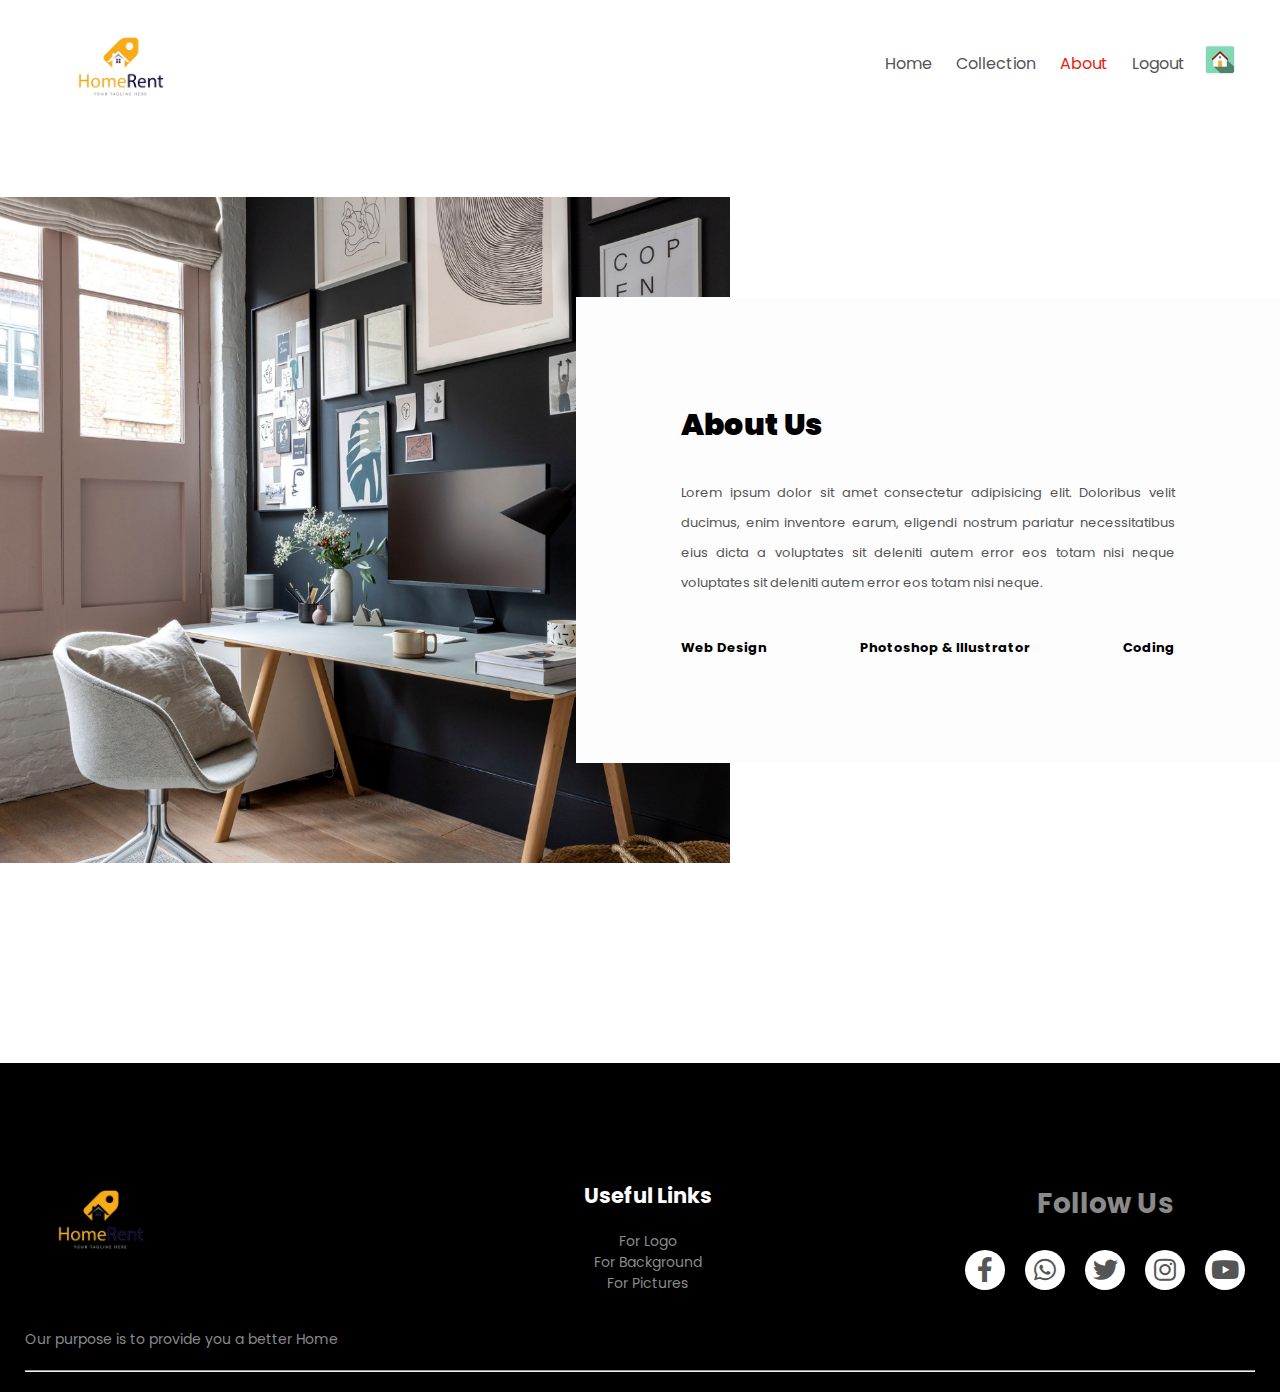
<file: about.html>
<!DOCTYPE html>
<html lang="en">
<head>
        <meta charset="UTF-8">
        <meta name="viewport" content="width=device-width,initial-scale=1.0">
        <title>Home Rent</title>
        <link rel="stylesheet" href="style.css">
        <link href="https://fonts.googleapis.com/css2?family=Poppins:wght@300;400;500;600;700&display=swap" rel="stylesheet">
        <link href="https://cdnjs.cloudflare.com/ajax/libs/font-awesome/5.13.0/css/all.min.css" rel="stylesheet">
        
   
</head>
<body>
<div class="container_1">
<div class="head">
<div class="container">
<div  class="navbar">
<div class="Logo">
                <a href="Index.html"><img src="Image\websiteLogo.png" width="150px"></a>
            </div>
            <nav>
                <ul id="MenuItems">
                    <li><a href="Index.html">Home</a></li>
                    <li ><a href="Collection.html">Collection</a></li>
                    <li class="active">
                    <a href="about.html">About</a></li>
                    <!-- <li ><a href="contact_us.html">Contact</a></li> -->
                    <!-- <li><a href="Account.html">Account</a></li> -->
                    <li><a href="file:///C:/Users/user/OneDrive/Desktop/website/contact_us.html">Logout</a></li>
                </ul>
            </nav>
             <a href="Index.html"><img src="Image\SideLogo.png" class="Save" width="30px" height="30px"></a> 
            <img src="Image\MenuIcon.png" class="menu-icon"onclick="menutoggle()">
        </div>       
    </div>
</div>

<body class="about_body">
    <div class="about-section1">
        <div class="inner-container1">
            <h1>About Us</h1>
            <p class="text1">
                Lorem ipsum dolor sit amet consectetur adipisicing elit. Doloribus velit ducimus, enim inventore earum, eligendi nostrum pariatur necessitatibus eius dicta a voluptates sit deleniti autem error eos totam nisi neque voluptates sit deleniti autem error eos totam nisi neque.
            </p>
            <div class="skills1">
                <span>Web Design</span>
                <span>Photoshop & Illustrator</span>
                <span>Coding</span>
            </div>
        </div>
</div>

    <!----------------------  FOOTER  ------------------>

<div class="footer">
            <div class="container">
                <div class="row">
                    <div class="footer-col-2">
                        <a href="Index.html"><img src="Image\websiteLogo.png"></a>
                        <p>Our purpose is to provide you a better Home</p>
                    </div> 
                    <div class="footer-col-3">
                        <h2>Useful Links</h2>
                        <ul>
                            <li>For Logo</li>
                            <li>For Background</li>
                            <li>For Pictures</li>
                        </ul>
                    </div>
                    <!-- ----------------Social-menu-------- -->
                    <div class="social-menu">
                        <h1>Follow Us</h1>
                        <ul>
                          <li><a href="#"><i class="fab fa-facebook-f"></i></a></li>
                          <li><a href="#"><i class="fab fa-whatsapp"></i></a></li>
                          <li><a href="#"><i class="fab fa-twitter"></i></a></li>
                          <li><a href="#"><i class="fab fa-instagram"></i></a></li>
                          <li><a href="#"><i class="fab fa-youtube"></i></a></li>
                        </ul>
                      </div>
                </div>
                <hr>
            </div>
        </div>
        <!------------ js for toggle menu ---------------->
        <script>
            var MenuItems=document.getElementById("MenuItems");
            MenuItems.style.maxHeight="0px";
            function menutoggle(){
                if(MenuItems.style.maxHeight=="0px")
                {
                    MenuItems.style.maxHeight="200px"
                }
                else
                {
                    MenuItems.style.maxHeight="0px"
                }
            }
            const inputs = document.querySelectorAll(".input");

function focusFunc() {
  let parent = this.parentNode;
  parent.classList.add("focus");
}

function blurFunc() {
  let parent = this.parentNode;
  if (this.value == "") {
    parent.classList.remove("focus");
  }
}

inputs.forEach((input) => {
  input.addEventListener("focus", focusFunc);
  input.addEventListener("blur", blurFunc);
});
       
        </script>
        <!-- <script src="app.js"></script> -->
</body>
</html>
</file>
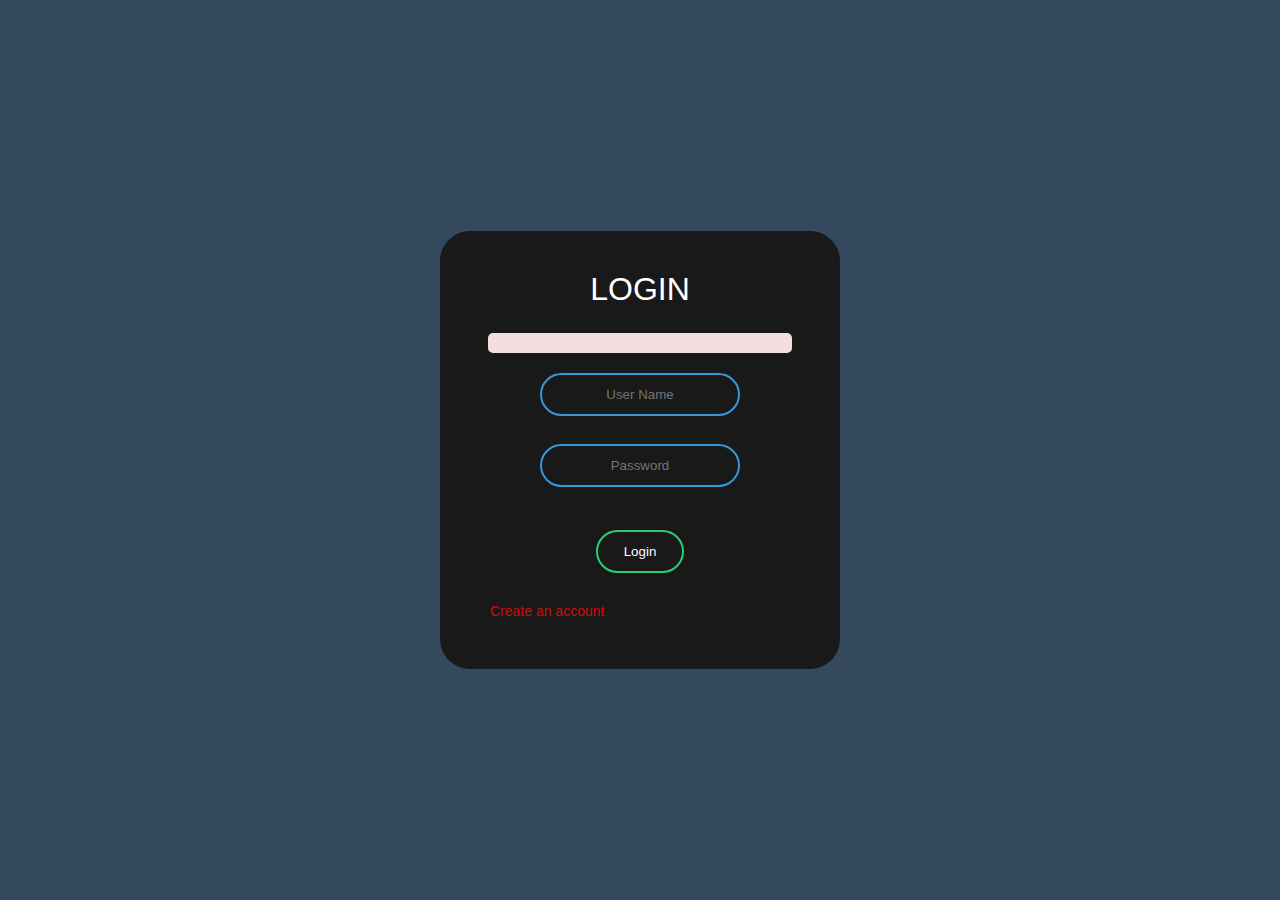
<file: Account.html>
<!DOCTYPE html>
<html>
<head>
	<title>LOGIN</title>
    <link rel="stylesheet" href="style.css">   
</head>
<body class="bodypart">
<form class="box" action="login.html" method="post">
     	<h1>LOGIN</h1>
     		<p class="error"></p>
     	
     	<input type="text" class="inputt" name="uname" placeholder="User Name"><br>

     	<input type="password" class="inputt" name="password" placeholder="Password"><br>

     	<button type="submit">Login</button>
          <a href="signup.html" class="ca">Create an account</a>
     </form>
     
</body>
</html>
</file>
<file: style.css>
*{
    margin : 0;
    padding: 0;
    box-sizing: border-box;
}

body{
    font-family: 'Poppins', sans-serif;
}
.navbar{
    display: flex;
    align-items: center;
    padding: 20px;
}
  ul li a:hover{
    color: #e62309;
    transition: 0.6 ease; 
} 
  ul li.active a{ 
    color: #e62309;      
}  
 nav ul li a::after{
    content: "";
    display: block; 
    width:0; 
    height: 2px;
    border-bottom: 2px solid #e62309;
    transition: all 0.3s linear;  
} 
nav ul li a:hover::after{
    width: 100%;
    transition: all 0.3s linear;  
}  
nav{
    flex: 1;
    text-align: right;
    margin-bottom: 70px;
} 
nav ul{
    display: inline-block;
    list-style-type: none;
}
nav ul li{
    display: inline-block;
    margin-right: 20px;
}

.Save{
    margin-bottom: 70px;
}
a{
    text-decoration: none;
    color: #555;
}
#pg{
    color: #555;
} 
.container{
    max-width: 1300px;
    margin: auto;
    padding-left: 25px;
    padding-right: 25px;
}

.row{
    display: flex;
    align-items: center;
    flex-wrap: wrap;
    justify-content: space-around;
    
}
.col-2{
    flex-basis: 50%; 
    min-width: 300px;
}
.col-2 img{
    max-width: 100%;
    padding: 80px 0;
}
.col-2 h1{
    font-size: 50px;
    line-height: 60px;
    margin: 25px 0;
}
.btnn{
    display: inline-block;
    background: #ff523b;
    color: #fff;
    padding: 8px 30px;
    margin: 30px 0;
    border-radius: 30px;
    transition: background 0.5s;
}

.btnn:hover{
    background: #663434;
}


.header{
  background: radial-gradient(rgb(248, 228, 228),#ffd6d6);  
}
.head{
  background: radial-gradient(#fff,#fff);  
}


.categories{
    margin: 70px 0;
}
.col-3{
    flex-basis: 30%;
    min-width: 25%; 
    margin-bottom: 30px;
}
.col-3 img{
    width: 100%;
    height: 200px;
    border-radius: 30px;
}
.small-container{
    max-width: 1080px;
    margin: auto;
    padding-left: 25px;
    padding-right: 25px;
   
}
.col-4{
    flex-basis: 25%;
    padding: 10px;
    min-width: 25px;  
    margin-bottom: 50px;
    transition: transform 0.5s;
}
.col-4 img{
    width: 100%;
    height: 180px;
    border-radius: 15px;
}

.title_{
    text-align: center;
    margin: 0 auto 80px;
    position: relative;
    line-height: 60px;
    color: #555;
}

.title_::after{
    content: '';
    background: #ff523b;
    width: 80px;
    height: 5px;
    border-radius: 5px;
    position: absolute;
    bottom: 0;
    left: 50%;
    transform: translateX(-50%);
}
.allhome{
    margin: 0;
    position: relative;
    line-height: 50px;
    color: #555;
}
.allhome::after{
    content: '';
    background: #ff523b;
    width: 60px;
    height: 5px;
    border-radius: 10px;
    position: absolute;
    bottom: 0;
    left: 50%;
    transform: translateX(-50%);
}
.title1{
    text-align: left;
    margin: 0;
    position: relative;
    line-height: 60px;
    color: #555;
}
.title1::after{
    content: '';
    background: #ff523b;
    width: 70px;
    height: 5px;
    border-radius: 5px;
    position: absolute;
    bottom: 0;
    left: 50%;
    transform: translateX(-50%);
}


h{
    color: #555;
}
.col-4 p{
    font-size: 14px;
}
.rating .fa,.fas,.far{
    color: #ff523b;
}

.col-4:hover{
    transform: translateY(-10px);
}

/* -----------------------Services_name--------------------- */
.container_2 {
  display: flex;
  flex-wrap: wrap;
  justify-content: space-between;
}
.container_2 .box_2{
  position: relative;
  width: 350px;
  padding: 40px;
  background: #fff;
  box-shadow: 0 5px 15px rgba(0,0,0,.1);
  border-radius: 4px;
  margin: 20px;
  box-sizing: border-box;
  overflow: hidden;
  text-align: center;
}
.container_2 .box_2:before{
content: '';
width: 50%;
height: 100%;
position: absolute;
top:0;
left: 0;
background: rgba(255,255,255,.2);
z-index: 2;
pointer-events: none;
}
.container_2 .box_2 .icon_2{
position: relative;
width: 80px;
height: 80px;
color: #fff;
display: flex;
justify-content: center;
align-items: center;
margin: 0 auto;
border-radius: 50%;
font-size: 40px;
font-weight: 700;
transition: 1s;
}
.container_2 .box_2:nth-child(1) .icon_2{
  box-shadow: 0 0 0 0 #e91e63;
  background: #e91e63;
}
.container_2 .box_2:nth-child(1):hover .icon_2{
  box-shadow: 0 0 0 400px #e91e63;
}
.container_2 .box_2:nth-child(2) .icon_2{
  box-shadow: 0 0 0 0 #23e629;
  background: #23e629;
}
.container_2 .box_2:nth-child(2):hover .icon_2{
  box-shadow: 0 0 0 400px #23e629;
}
.container_2 .box_2:nth-child(3) .icon_2{
  box-shadow: 0 0 0 0 #2196f3;
  background: #2196f3;
}
.container_2 .box_2:nth-child(3):hover .icon_2{
  box-shadow: 0 0 0 400px #2196f3;
}
.container_2 .box_2 .content_2{
  position: relative;
  z-index: 1;
  transition: 0.5s;

}
.container_2 .box_2:hover .content_2{
color: #fff;
}
.container_2 .box_2 .content_2 h3{
  font-size: 20px;
  margin: 10px 0;
  padding: 0;
}
.container_2 .box_2 .content_2 p{
  margin: 0;
  padding: 0;
 
}
.at{
  display: inline-block;
  padding: 10px 20px;
  background: #fff;
  border-radius: 4px;
  text-decoration: none;
  color: #000;
  font-weight: 700;
  margin-top: 20px;
  box-shadow: 0 2px 5px rgba(0,0,0,.2);
}



/*--------------  Footer ---------------------------*/
.footer{
    background:  #000;
    color: #8a8a8a;
    font-size: 14px;
    padding: 60px 0 20px;
}
.footer p{
    color: #8a8a8a;
}
.footer h2{
    color: #fff;
    margin-bottom: 20px;
}
/*----.footer-col-1,----*/ 
.footer-col-2, .footer-col-3,  .footer-col-4{
    min-width: 250px;
    margin-bottom: 20px;
    
}
.footer-col-2{
    flex: 1;
    text-align: centre;
}
.footer-col-2 img{
    width: 150px;
    margin-top: 50px;
    margin-bottom: 0px; 
}
.footer-col-3{
    flex-basis: 50%; 
    text-align: center;   
}
ul{
    list-style-type: none;
}
er hr{
    border: none;
    background: #b5b5b5;
    height: 1px;
    margin: 20px 0;
}
.menu-icon{
    width: 28px;
    margin-left:20px; 
    display: none;
}
/* ----------------media query for menu---------------- */
@media only screen and (max-width:800px){
    nav ul{
        position:absolute;
        top:77px;
        right:0;
        background:#333;
        width: 30%;
        overflow: hidden;
        transition: max-height 0.5s;
    }
    nav ul li{
        display: block;
        margin-right: 50px;
        margin-top: 5px;
        margin-bottom: 5px;

    }
    nav ul li a{
        color: #fff;
    }
    .menu-icon{
        display: block;
        cursor: pointer;
        padding-bottom: 75px;
    }
}
/* --------------------all products page----------- */
.row-2{
    justify-content: space-between;
    margin: 10px auto 50px;
}
select{
    border: 1px solid #ff523b;
    padding: 5px;
}
select:focus{
    outline: none;
}
.page-btn{
    margin: 0 auto 80px;
}
.page-btn span{
    display: inline-block;
    border: 1px solid #ff523b;
    margin-left:  10px; 
    width: 40px;
    height: 40px;
    text-align: center;
    line-height: 40px;
    cursor: pointer;
}
.page-btn span:hover{
    background: #ff523b;
    color: #fff;
}



/* --------------------media query for less than 600 screen size---------------- */
@media only screen and (max-width:600px){
    .row{
        text-align: center;
    }
    .col-2,.col-3,.col-4{
        flex-basis: 100%;
    }
    .single-Room .row{
        text-align: left;
        
    }
    .single-Room col-2{
        padding: 20px 0; 
    }
    .single-Room h1{
        font-size: 26px;
        line-height: 32px;
    }
    .cart-info p{
        display: none;
    }
  
    #pg{
        text-align: center;
    }
    .container_2 .box_2{
      margin-left: 68px;
    }
    
}
/* ---------Single Room Details------------ */
.single-Room{
    margin-top: 20px;
} 
.single-Room .col-2 img{
   padding: 0;     
 }
.single-Room .col-2{
    padding: 15px;
    
} 
 .single-Room h4{
    margin: 10px 0;
    font-size:20px;
    font-weight: bold;

} 
 .single-Room a{
    margin: 10px;
    margin-left: 0px ;
}  
.single-Room h3{
    margin-top: 10px;

}
.col-2 p{
    text-align: justify;
}

.small-img-row{
    display: flex;
    justify-content: space-between;
} 
.small-img-col{
    flex-basis: 24%;
    cursor: pointer;
} 
/* ----------------cart item-----------*/
.cart-page{
    margin: 10px auto;
    margin-bottom: 100px;

}
table{
    width: 100%;
    border-collapse: collapse;
}
.cart-info{
    display: flex;
    flex-wrap: wrap;
}
th{
    text-align:left;
    padding: 5px;
    color: #fff;
    background: #ff523b;
    font-weight: normal;
}
td{
    padding: 10px 5px;

}
td input{
    width: 40px;
    height: 30px;
    padding: 5px;
}
td a{
    color: #ff523b;
    font-size: 12px;

}
td img{
    width: 80px;
    height: 80px;
    margin-right:10px;
}
.total-price{
    display: flex;
    justify-content: flex-end;
}
.total-price table{
    border-top: 3px solid #ff523b;
    width: 100%;
    max-width: 400px;
}
td:last-child{
    text-align: right;
}
th:last-child{
    text-align: right;
}
th:nth-child(2){
    text-align: center;
}


/* -------------------------Social Media menu---------- */

    
.social-menu h1{
    margin-bottom: 45px;
    text-align: center;
    
}
.social-menu ul {  
    position: relative;
    left: 50%;     
    transform: translate(-50%, -50%);
    padding: 10;
    margin: 0;
    display: flex;
}
.social-menu ul li {
    list-style: none;
    margin: 0 10px;
}
.social-menu ul li .fab{
    color: #555;
    font-size: 25px;
    line-height: 40px;
    transition: 0.4s ;
}
.social-menu ul li .fab:hover{
    color: #ffffff;
}
.social-menu ul li a{
    position: relative;
    display: block;
    width: 40px;
    height: 40px;
    border-radius: 50%;
    background-color: white;
    text-align: center;
    transition:all 0.3s linear;
    transform: translate(0,0px);
    box-shadow: 0px 7px 5px rgba(0, 0, 0, 0.5); 
}
.social-menu ul li a:hover {
    transform: rotate(0deg) skew(0deg) translate(0, -10px);
}
.social-menu ul li:nth-child(1) a:hover {
    background-color: #3b5998;
}
.social-menu ul li:nth-child(2) a:hover {
    background-color: #4fce5d;
}
.social-menu ul li:nth-child(3) a:hover {
    background-color: #00acee;
}
.social-menu ul li:nth-child(4) a:hover {
    background-color: #f14843;
}
.social-menu ul li:nth-child(5) a:hover {
    background-color: #f00;
}  
 /* --------------------Slide Animation-------------------- */
 
.slider{
    
    height: 400px;
    width: 550px;
    background : url(a2.jpg);
    background-size: 100% 100%;
    margin-left: 20px;
    margin-top: 20px;
    margin-bottom: 40px;
    animation: slide 20s infinite;
    
               
}
@keyframes slide{
    25%{
        background: url(a1.jpg);
        background-size: 100% 100%;
    }
    50%{
        background: url(a2.jpg);
        background-size: 100% 100%;
    }
    75%{
        background: url(a4.jpg);
        background-size: 100% 100%;
    }
    100%{
        background: url(a3.jpg);
        background-size: 100% 100%;
    }
}
/* ------------------------login_signup----------------------- */
.bodypart{
	margin: 0;
	padding: 0;
	font-family: sans-serif;
	background: #34495e;
	}

 .box{
	width: 400px;
	padding: 40px;
	position:absolute;
	top:50%;
	left: 50%;
	transform: translate(-50%,-50%);
	background: #191919;
	border-radius: 30px;
    }
 .box h1{
     margin-bottom: 25px;
	text-align: center;
	color: white;
	text-transform: uppercase;
	font-weight: 500;
    }

 .box input[type ="text"],.box input[type ="password"]{
	 border: 0;
	 background: none;
	 display: block;
	 margin: 5px auto;
	 text-align: center;
	 border: 2px solid #3498db;
	 padding:12px 10px;
	 width: 200px;
	 outline: none;
	 color: white;
	 border-radius: 24px;
	 transition: 0.25s;
	}

 .box input[type ="text"]:focus,.box input[type ="password"]:focus{
  width: 280px;
  border-color: #2ecc71;
  }

 .box button[type = "submit"]{
	border: 0;
	background: none;
	display: block;
	margin: 20px auto;
	text-align: center;
	border: 2px solid #2ecc71;
	padding:12px 26px;
	outline: none;
	color: white;
	border-radius: 24px;
	transition: 0.25s;	
	cursor: pointer;
   }

 .box button[type = "submit"]:hover{
  background:#2ecc71;
 }

 .inputt {
	display: block;
	border: 2px solid #ccc;
	width: 95%;
	padding: 10px;
	margin: 10px auto;
	border-radius: 5px;
   }

 label {
	color: #888;
	font-size: 18px;
	padding: 10px;
   }

 .error {
   background: #F2DEDE;
   color: #af3634;
   padding: 10px;
   width: 95%;
   border-radius: 5px;
   margin: 20px auto;
  }

 .success {
   background: #D4EDDA;
   color: #40754C;
   padding: 10px;
   width: 95%;
   border-radius: 5px;
   margin: 20px auto;
  }

 .ca {
	font-size: 14px;
	display: inline-block;
	padding: 10px;
	text-decoration: none;
	color: rgb(211, 12, 12);
   }

 .ca:hover {
	text-decoration: underline;
   } 
   /* -------------------Contact_us---------------------------- */

   
   @import url("https://fonts.googleapis.com/css2?family=Poppins:wght@100;200;300;400;500;600;700;800&display=swap");

   * {
     margin: 0;
     padding: 0;
     box-sizing: border-box;
   }
   
   body,
   input,
   textarea {
     font-family: "Poppins", sans-serif;
   }
   
   .container_ {
     position: auto;
     width: 100%;
     min-height: 100vh;
     margin-top: 25px;
     margin-bottom: 100px;
     padding: 2rem;
     background-color: #fff;
     overflow: hidden;
     display: flex;
     align-items: center;
     justify-content: center;
   }
   
   .form {
     width: 100%;
     max-width: 820px;
     background-color: #fff;
     border-radius: 10px;
     box-shadow: 0 0 20px 1px rgba(0, 0, 0, 0.1);
     z-index: 1000;
     overflow: hidden;
     display: grid;
     grid-template-columns: repeat(2, 1fr);
   }
   
   .contact-form {
     background-color: #1abc9c;
     position: relative;
   }
   
   .circle {
     border-radius: 50%;
     background: linear-gradient(135deg, transparent 20%, #149279);
     position: absolute;
   }
   
   .circle.one {
     width: 130px;
     height: 130px;
     top: 130px;
     right: -40px;
   }
   
   .circle.two {
     width: 80px;
     height: 80px;
     top: 10px;
     right: 30px;
   }
   
   .contact-form:before {
     content: "";
     position: absolute;
     width: 26px;
     height: 26px;
     background-color: #1abc9c;
     transform: rotate(45deg);
     top: 50px;
     left: -13px;
   }
   
   .form-page {
     padding: 2.3rem 2.2rem;
     z-index: 10;
     overflow: hidden;
     position: relative;
   }
   
   .title {
     color: #fff;
     font-weight: 500;
     font-size: 1.5rem;
     line-height: 1;
     margin-bottom: 0.7rem;
   }
   
   .input-container {
     position: relative;
     margin: 1rem 0;
   }
   
   .input {
     width: 100%;
     outline: none;
     border: 2px solid #fafafa;
     background: none;
     padding: 0.6rem 1.2rem;
     color: #fff;
     font-weight: 500;
     font-size: 0.95rem;
     letter-spacing: 0.5px;
     border-radius: 5px;
     transition: 0.3s;
   }
   
   textarea.input {
     padding: 0.8rem 1.2rem;
     min-height: 150px;
     border-radius: 5px;
     resize: none;
     overflow-y: auto;
   }
   
   .input-container label {
     position: absolute;
     top: 50%;
     left: 15px;
     transform: translateY(-50%);
     padding: 0 0.4rem;
     color: #fafafa;
     font-size: 0.9rem;
     font-weight: 400;
     pointer-events: none;
     z-index: 1000;
     transition: 0.5s;
   }
   
   .input-container.textarea label {
     top: 1rem;
     transform: translateY(0);
   }
   
   .btn {
     padding: 0.6rem 1.3rem;
     background-color: #fff;
     border: 2px solid #fafafa;
     font-size: 0.95rem;
     color: #1abc9c;
     line-height: 1;
     border-radius: 5px;
     outline: none;
     cursor: pointer;
     transition: 0.3s;
     margin: 0;
     width: 100%;
   }
   
   .btn:hover {
     background-color: transparent;
     color: #fff;
   }
   
   .input-container span {
     position: absolute;
     top: 0;
     left: 25px;
     transform: translateY(-50%);
     font-size: 0.8rem;
     padding: 0 0.4rem;
     color: transparent;
     pointer-events: none;
     z-index: 500;
   }
   
   .input-container span:before,
   .input-container span:after {
     content: "";
     position: absolute;
     width: 10%;
     opacity: 0;
     transition: 0.3s;
     height: 5px;
     background-color: #1abc9c;
     top: 50%;
     transform: translateY(-50%);
   }
   
   .input-container span:before {
     left: 50%;
   }
   
   .input-container span:after {
     right: 50%;
   }
   
   .input-container.focus label {
     top: 0;
     transform: translateY(-50%);
     left: 25px;
     font-size: 0.8rem;
   }
   
   .input-container.focus span:before,
   .input-container.focus span:after {
     width: 50%;
     opacity: 1;
   }
   
   .contact-info {
     padding: 2.3rem 2.2rem;
     position: relative;
   }
   
   .contact-info .title {
     color: #1abc9c;
   }
   
   .text_ {
     color: #333;
     margin: 1.5rem 0 2rem 0;
   }
   
   .information {
     display: flex;
     color: #555;
     margin: 0.7rem 0;
     align-items: center;
     font-size: 0.95rem;
   }
   
   .icon {
     width: 28px;
     margin-right: 0.7rem;
   }
   
   .social-media {
     padding: 2rem 0 0 0;
   }
   
   .social-media p {
     color: #333;
   }
   
   .social-icons {
     display: flex;
     margin-top: 0.5rem;
   }
   
   .social-icons a {
     width: 35px;
     height: 35px;
     border-radius: 5px;
     background: linear-gradient(45deg, #1abc9c, #149279);
     color: #fff;
     text-align: center;
     line-height: 35px;
     margin-right: 0.5rem;
     transition: 0.3s;
   }
   
   .social-icons a:hover {
     transform: scale(1.05);
   }
   
   .contact-info:before {
     content: "";
     position: absolute;
     width: 110px;
     height: 100px;
     border: 22px solid #1abc9c;
     border-radius: 50%;
     bottom: -77px;
     right: 50px;
     opacity: 0.3;
   }
   
   .big-circle {
     position: absolute;
     width: 500px;
     height: 500px;
     border-radius: 50%;
     background: linear-gradient(to bottom, #1cd4af, #159b80);
     top: 0%;
     left: 16%;
     transform: translate(-40%, 38%);
   }
   
   .big-circle:after {
     content: "";
     position: absolute;
     width: 360px;
     height: 360px;
     background-color: #fafafa;
     border-radius: 50%;
     top: calc(50% - 180px);
     left: calc(50% - 180px);
   }
   
   .square {
     position: absolute;
     height: 400px;
     top: 70%;
     left: 50%;
     transform: translate(181%, 11%);
     opacity: 0.2;
   }
   
   @media (max-width: 850px) {
     .form {
       grid-template-columns: 1fr;
     }
   
     .contact-info:before {
       bottom: initial;
       top: -75px;
       right: 65px;
       transform: scale(0.95);
     }
   
     .contact-form:before {
       top: -13px;
       left: initial;
       right: 70px;
     }
   
     .square {
       transform: translate(140%, 43%);
       height: 350px;
     }
   
     .big-circle {
       bottom: 75%;
       transform: scale(0.9) translate(-40%, 30%);
       right: 50%;
     }
   
     .text_ {
       margin: 1rem 0 1.5rem 0;
     }
   
     .social-media {
       padding: 1.5rem 0 0 0;
     }
   }
   
   @media (max-width: 480px) {
     .container_ {
       padding: 1.5rem;
     }
   
     .contact-info:before {
       display: none;
     } 
   
     .square,
     .big-circle {
       display: none;
     }
     
   
     .form-page,
     .contact-info {
       padding: 1.7rem 1.6rem;
     }
   
     .text_,
     .information,
     .social-media p {
       font-size: 0.8rem;
     }
   
     .title {
       font-size: 1.15rem;
     }
   
     .social-icons a {
       width: 30px;
       height: 30px;
       line-height: 30px;
     }
   
     .icon {
       width: 23px;
     }
   
     .input {
       padding: 0.45rem 1.2rem;
     }
   
     .btn {
       padding: 0.45rem 1.2rem;
     }
   }
   
   /* ---------------------fixed_Background_image------------------- */
.box1{
  height: 100vh;
  width: 100%;
  background-image: url(iStock.jpg);
  background-size: cover;
  background-position: center;
  display: table;
  background-attachment: fixed;
}
.box1 h1{
  font-family: sans-serif;
  font-size: 48px;
  color: #fff;
  margin: 0px;
  text-align: center;
  display: table-cell;
  vertical-align: middle;
}
/* ------------------------------About_Page----------------------- */


.about_body{
  min-height: 100vh;
  display: flex;
  align-items: center;
  justify-content: center;
  background-color: #fff;
}

.about-section1{
  background: url(Featured.webp) no-repeat left;
  background-size: 57%;
  background-color: #fff;
  overflow: hidden;
  padding: 100px 0;
  margin-bottom: 200px;
}

.inner-container1{
  width: 55%;
  float: right;
  background-color: #fdfdfd;
  padding: 105px;
}

.inner-container1 h1{
  margin-bottom: 30px;
  font-size: 30px;
  font-weight: 900;
}

.text1{
  font-size: 13px;
  color: #545454;
  line-height: 30px;
  text-align: justify;
  margin-bottom: 40px;
}

.skills1{
  display: flex;
  justify-content: space-between;
  font-weight: 700;
  font-size: 13px;
}

@media screen and (max-width:1200px){
  .inner-container1{
      padding: 80px;
  }
}

@media screen and (max-width:1000px){
  .about-section1{
      background-size: 100%;
      padding: 100px 40px;
  }
  .inner-container1{
      width: 100%;
  }
}

#submit{
  margin-left: 170px;
}

#lebel{
    padding: 16px;
}

.pass{
  padding: 15px;
}

.log{
  text-align: center;
}
</file>
